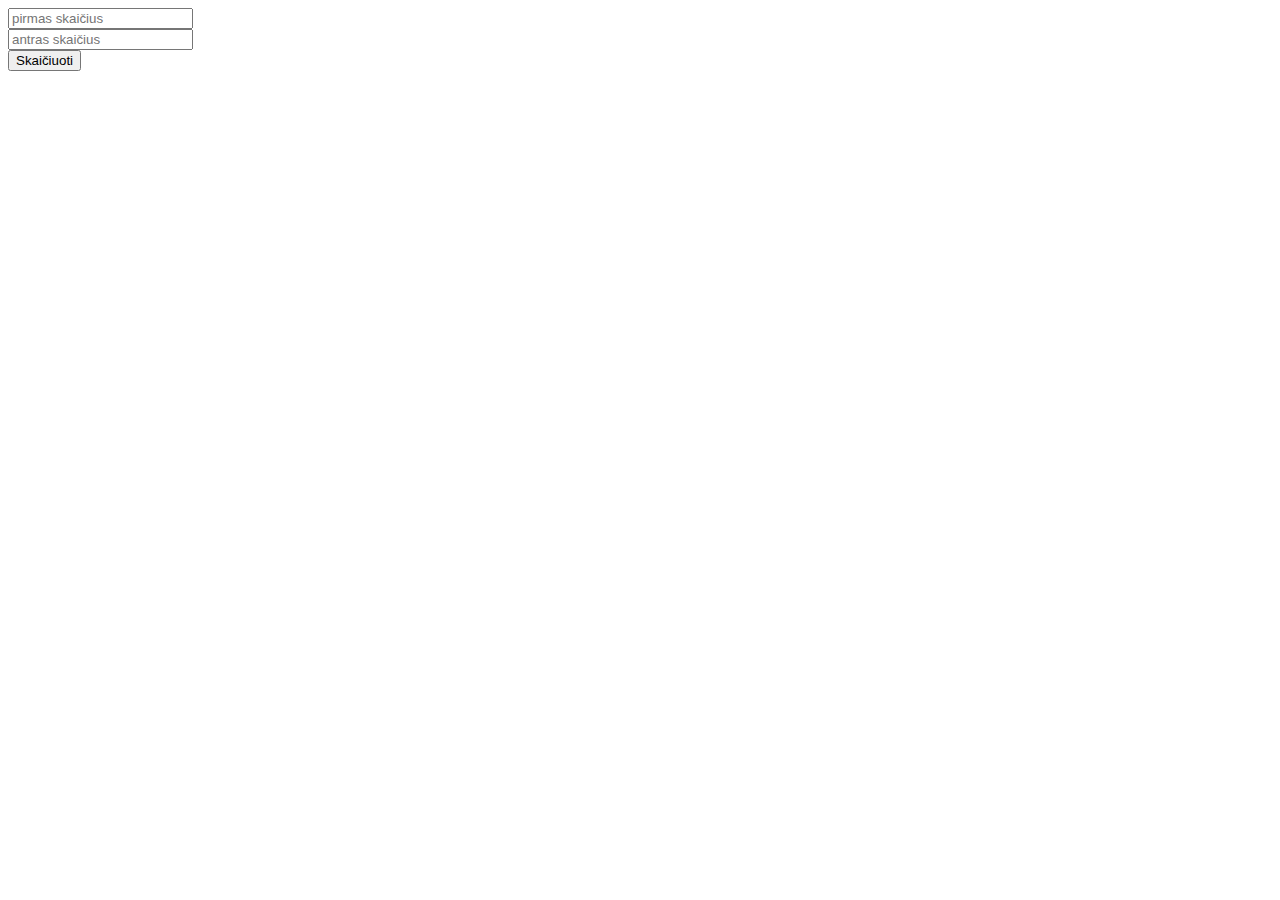
<file: Task 1/index.html>
<!DOCTYPE html>
<html lang="en">
  <head>
    <meta charset="UTF-8" />
    <title>Objects</title>
    <!-- Custom JS -->
    <script defer src="./script.js"></script>
  </head>
  <body>
    <input type="number" id="x" placeholder="pirmas skaičius"></input>
    </br>
    <input type="number" id="y" placeholder="antras skaičius"></input>
    </br>
    <button id="submit">Skaičiuoti</button>
    <div id="output"></div>
    <!-- HTML not needed -->
  </body>
</html>
</file>
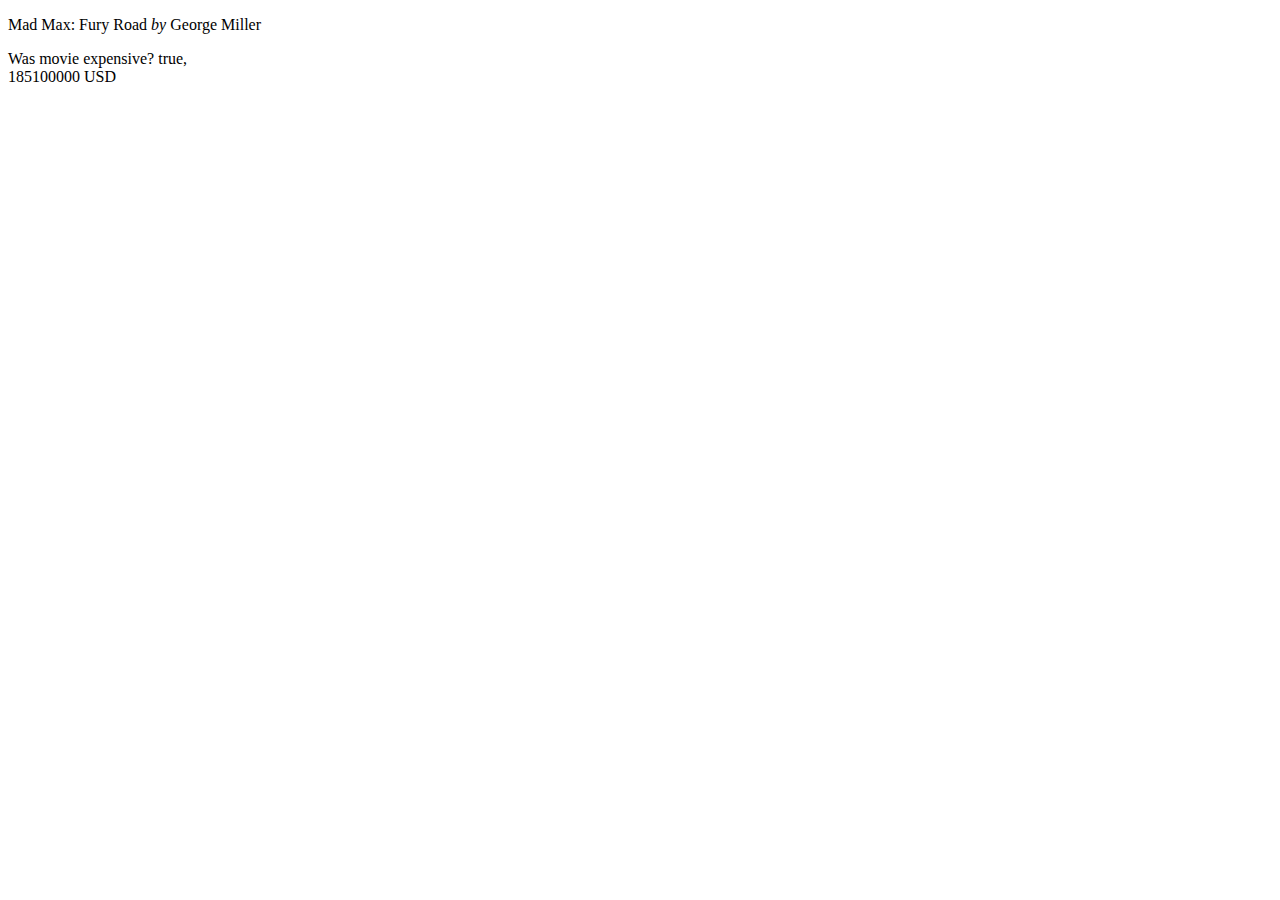
<file: Task 2/index.html>
<!DOCTYPE html>
<html lang="en">
  <head>
    <meta charset="UTF-8" />
    <title>Objects</title>
    <!-- Custom JS -->
    <script defer src="./script.js"></script>
  </head>
  <body>
    <p id="input"></p>
    <p id="output"></p>
  </body>
</html>
</file>
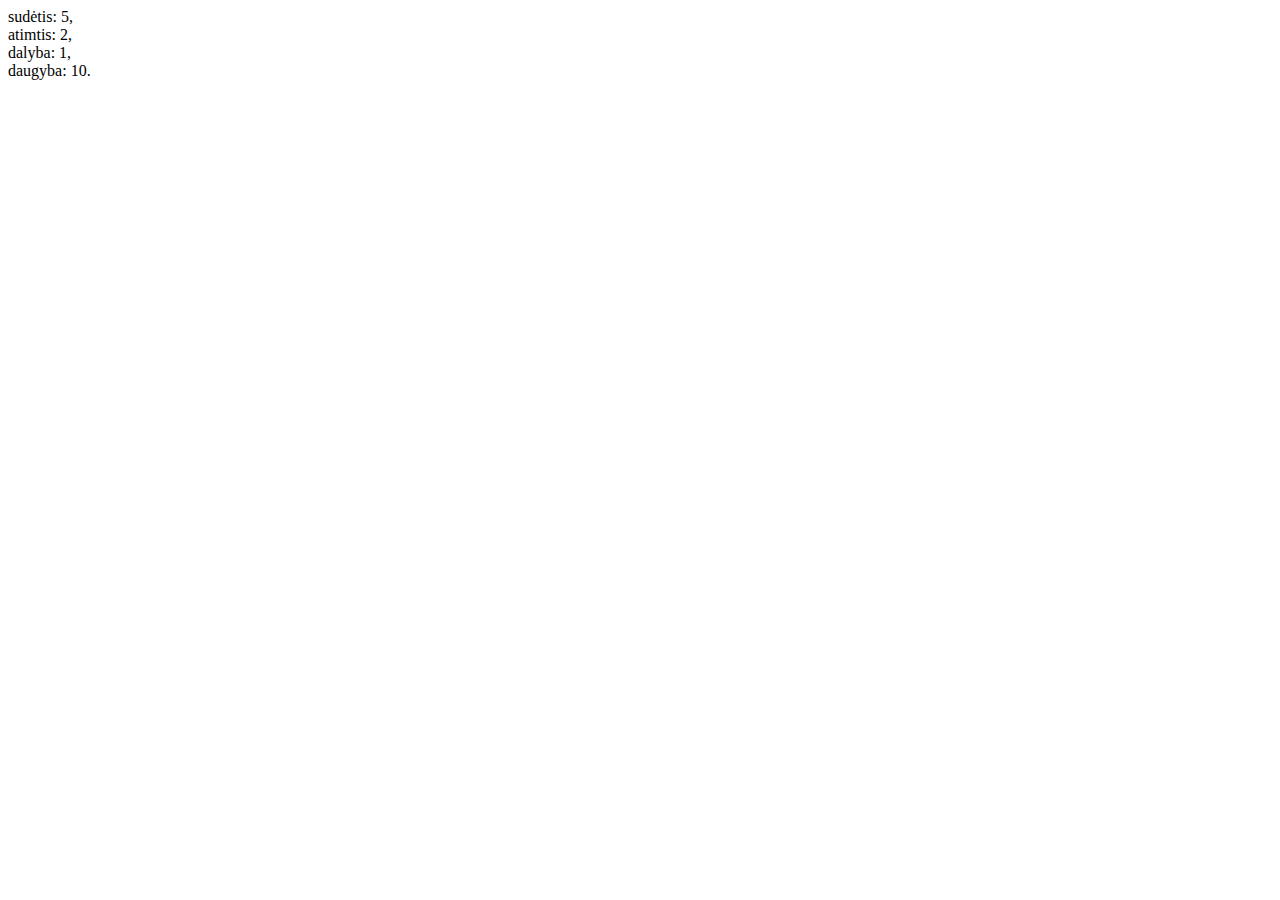
<file: Task 3/index.html>
<!DOCTYPE html>
<html lang="en">
  <head>
    <meta charset="UTF-8" />
    <title>Modules</title>
    <!-- Custom JS -->
    <script type="module" defer src="./script.js"></script>
  </head>
  <body>
    <div id="output"> </div>
  </body>
</html>
</file>
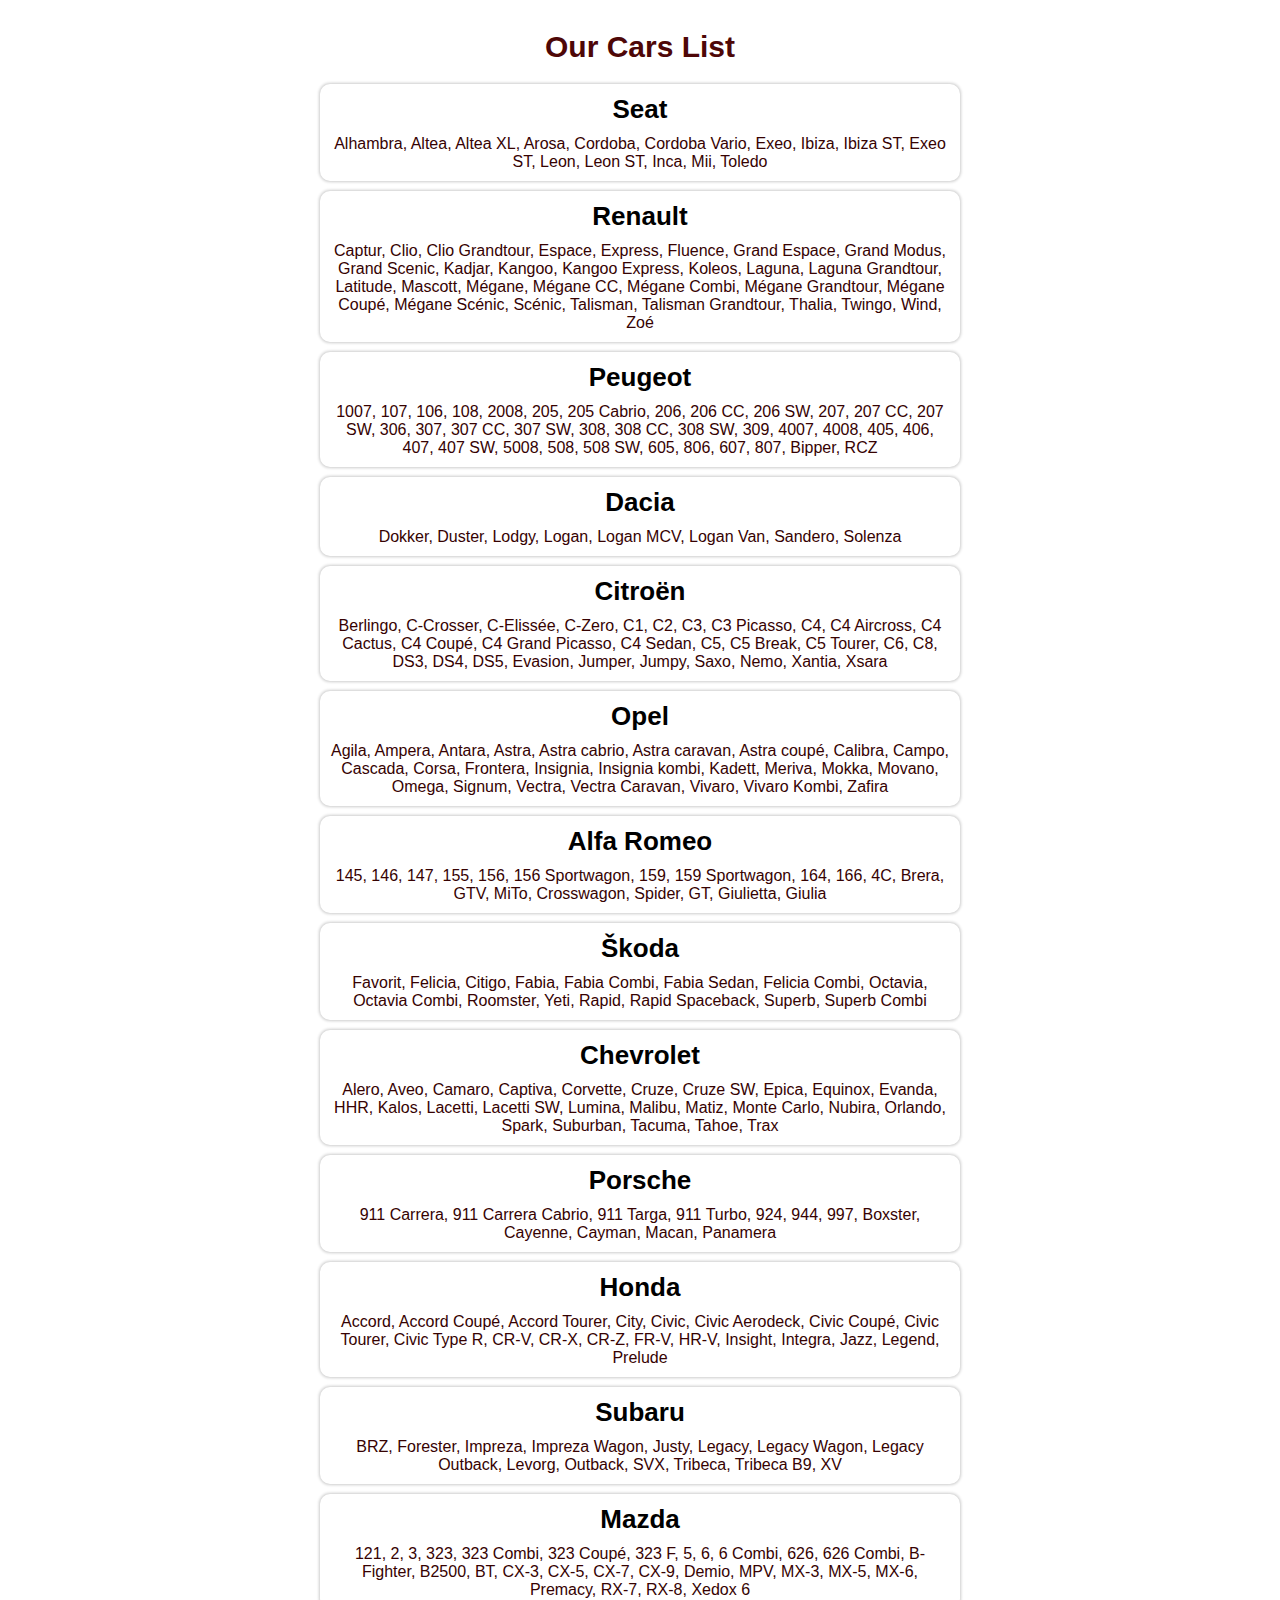
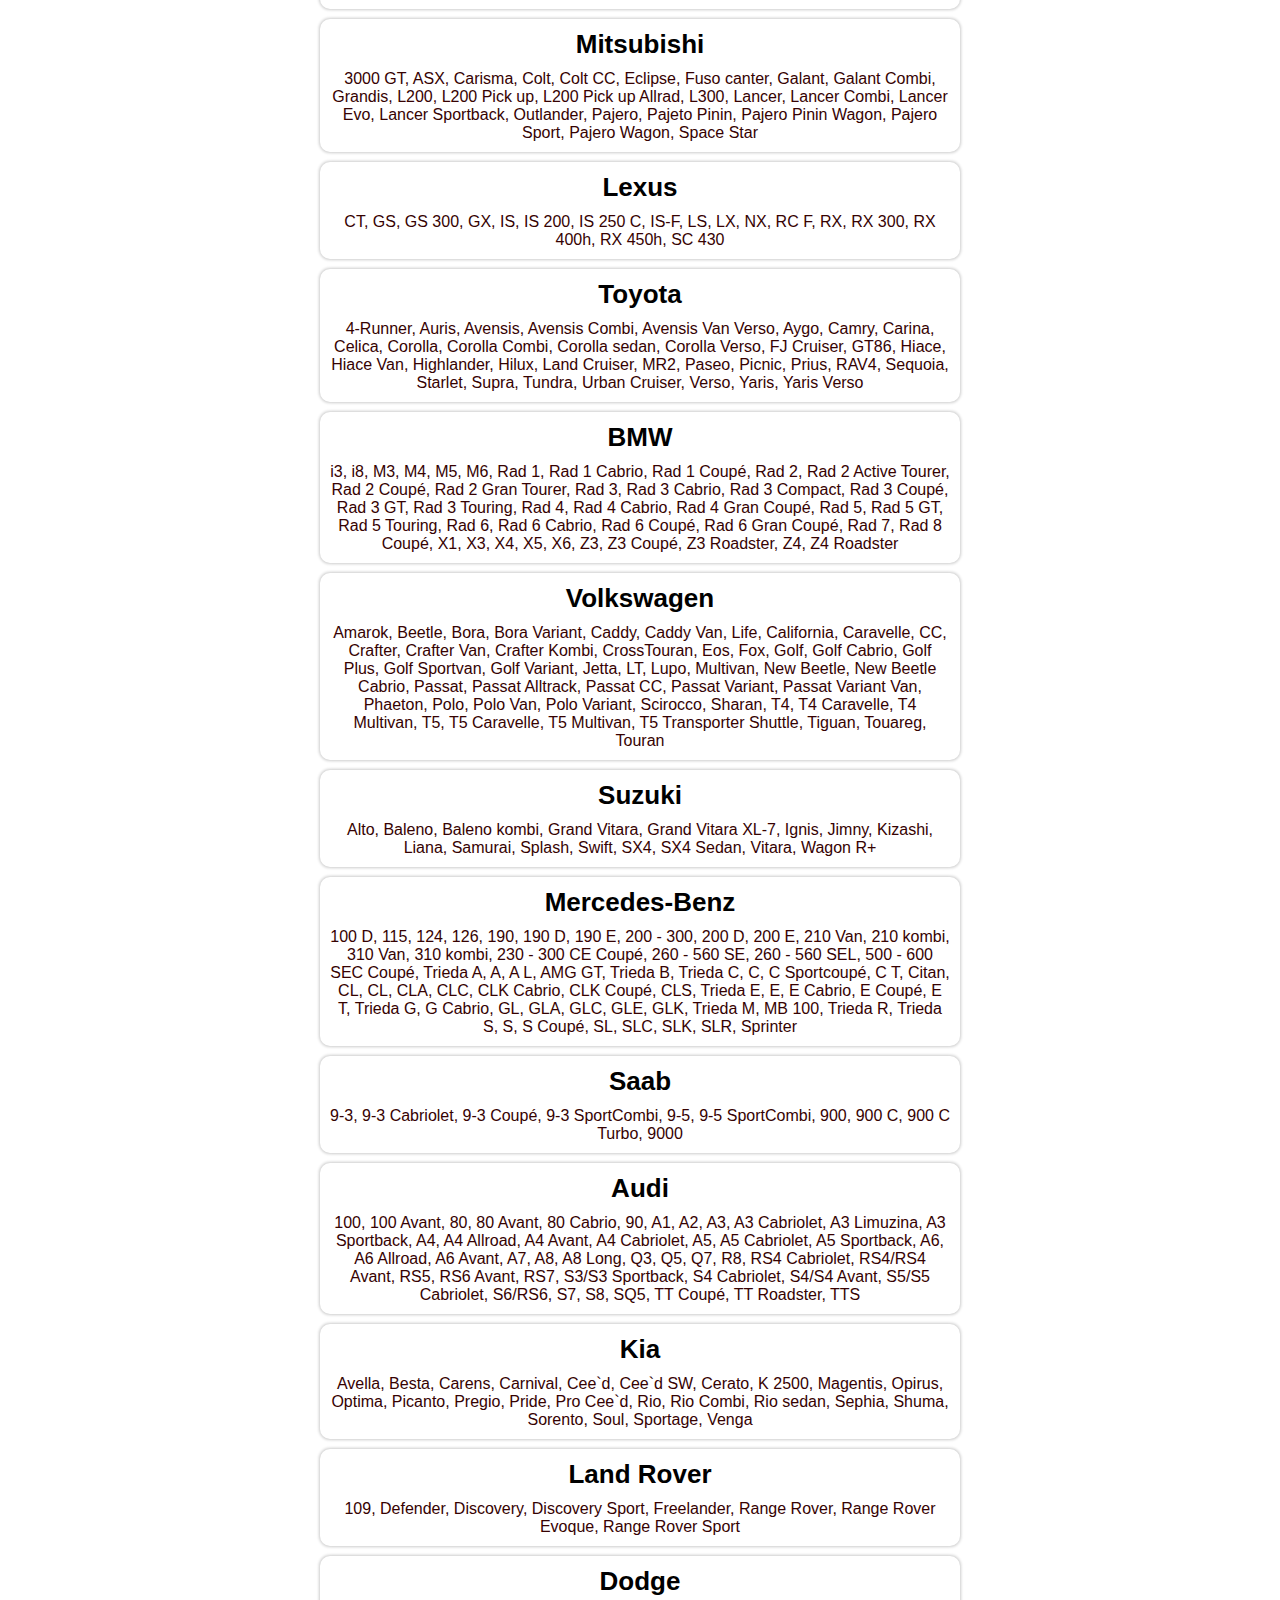
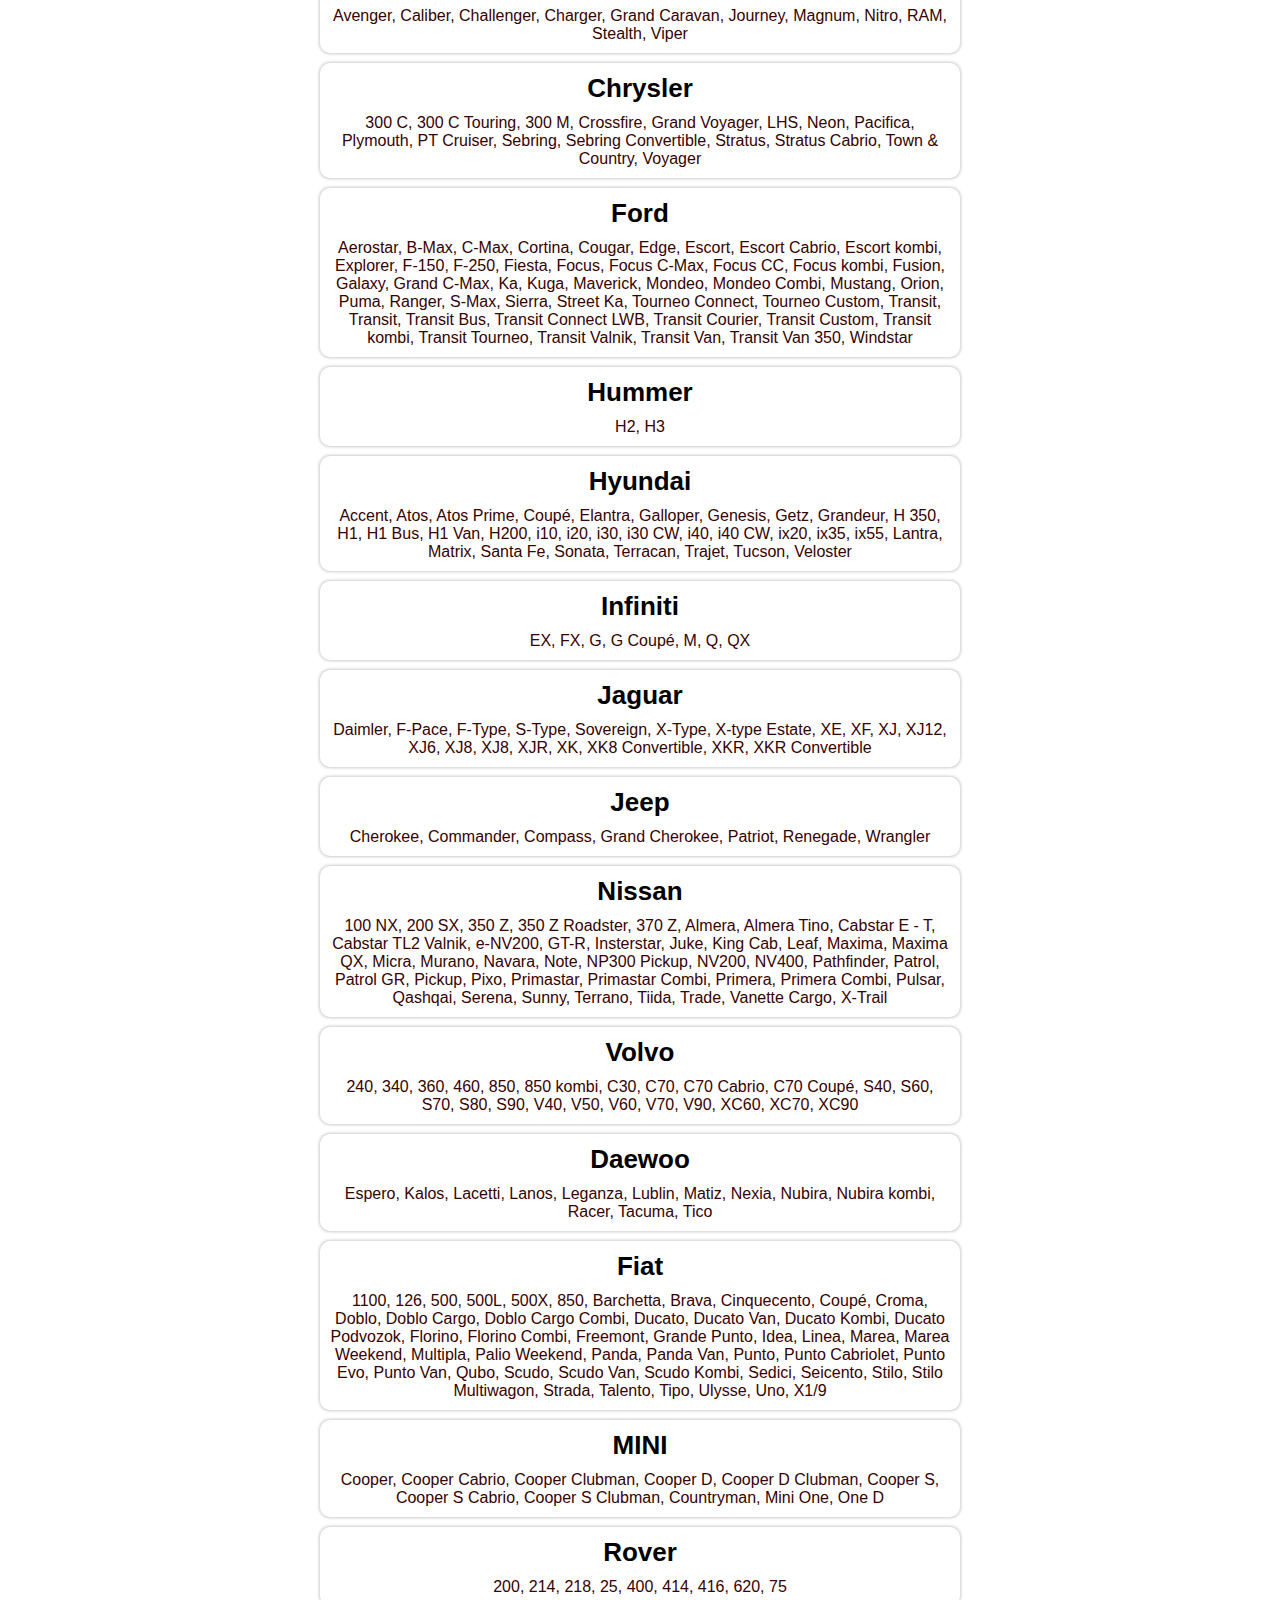
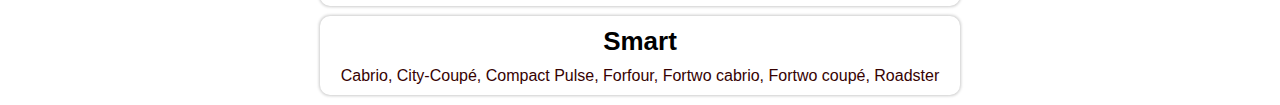
<file: Task 4/Index.html>
<!DOCTYPE html>
<html lang="en">
  <head>
    <meta charset="UTF-8" />
    <title>Cars list</title>
    <!-- Custom CSS -->
    <link rel="stylesheet" href="./style.css" />
    <!-- Custom JS -->
    <script defer src="./script.js"></script>
  </head>
  <body>
    <header>
      <!-- Header code-->
    </header>

    <main>
      <div class="wrapper">
        <div class="container">
          <h1>Our Cars List</h1>
          <div id="output">
            <!-- Results goes here -->
          </div>
        </div>
      </div>
    </main>

    <footer>
      <!-- Footer code -->
    </footer>
  </body>
</html>
</file>
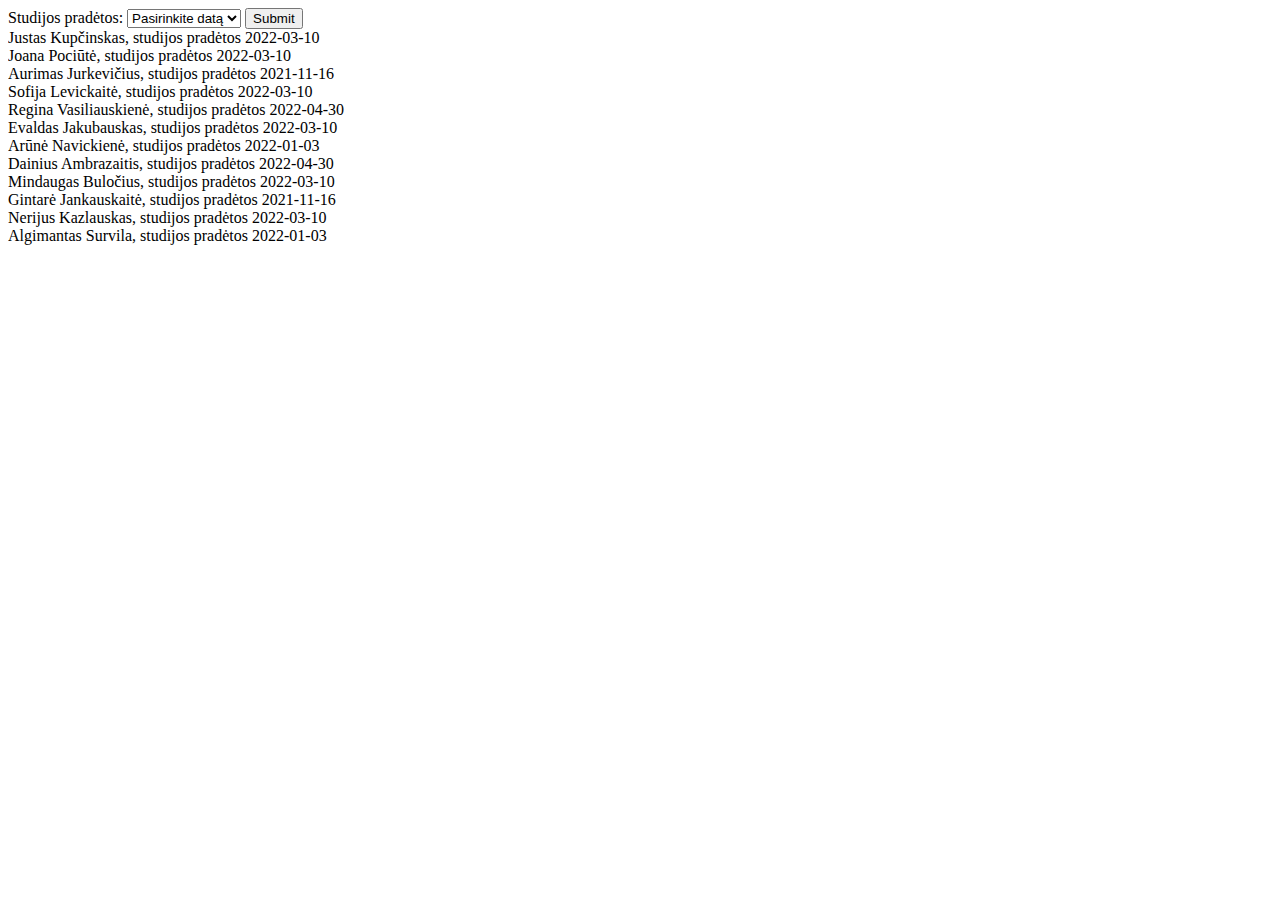
<file: Task 5/index.html>
<!DOCTYPE html>
<html lang="en">
<head>
    <meta charset="UTF-8">
    <meta http-equiv="X-UA-Compatible" content="IE=edge">
    <meta name="viewport" content="width=device-width, initial-scale=1.0">
    <title>Document</title>
</head>
<body>
    <div>
        Studijos pradėtos: 
        <select>
            <option value="">Pasirinkite datą</option>
            <option value="date1">2021-11-16</option>
            <option value="date2">2022-01-03</option>
            <option value="date3">2022-03-10</option>
            <option value="date4">2022-04-30</option>
        </select>
        <button id="submit">Submit</button>
    </div>

    <div class="data">

    </div>
</body>
<script src="./script.js"> </script>
</html>
</file>
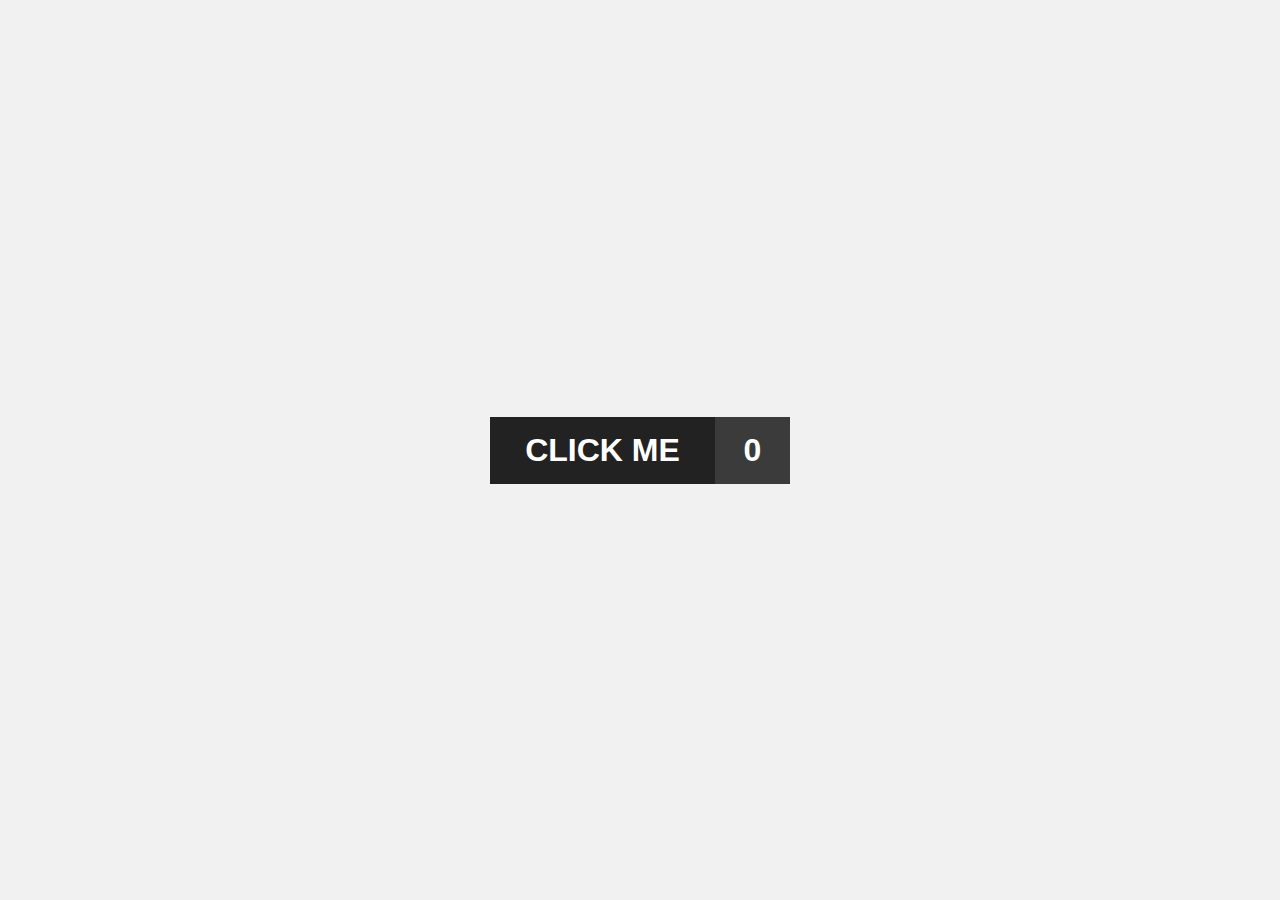
<file: Task 8/index.html>
<!DOCTYPE html>
<html lang="en">
  <head>
    <meta charset="UTF-8" />
    <title>Change button state</title>
    <!-- Custom CSS -->
    <link rel="stylesheet" href="./style.css" />
    <!-- Custom JS -->
    <script defer src="./script.js"></script>
  </head>
  <body>
    <header>
      <!-- Header code-->
    </header>

    <main>
      <div class="wrapper">
        <div class="btn">
          <div id="btn__element">CLICK ME</div>
          <div id="btn__state">0</div>
        </div>
      </div>
    </main>

    <footer>
      <!-- Footer code -->
    </footer>
  </body>
</html>
</file>
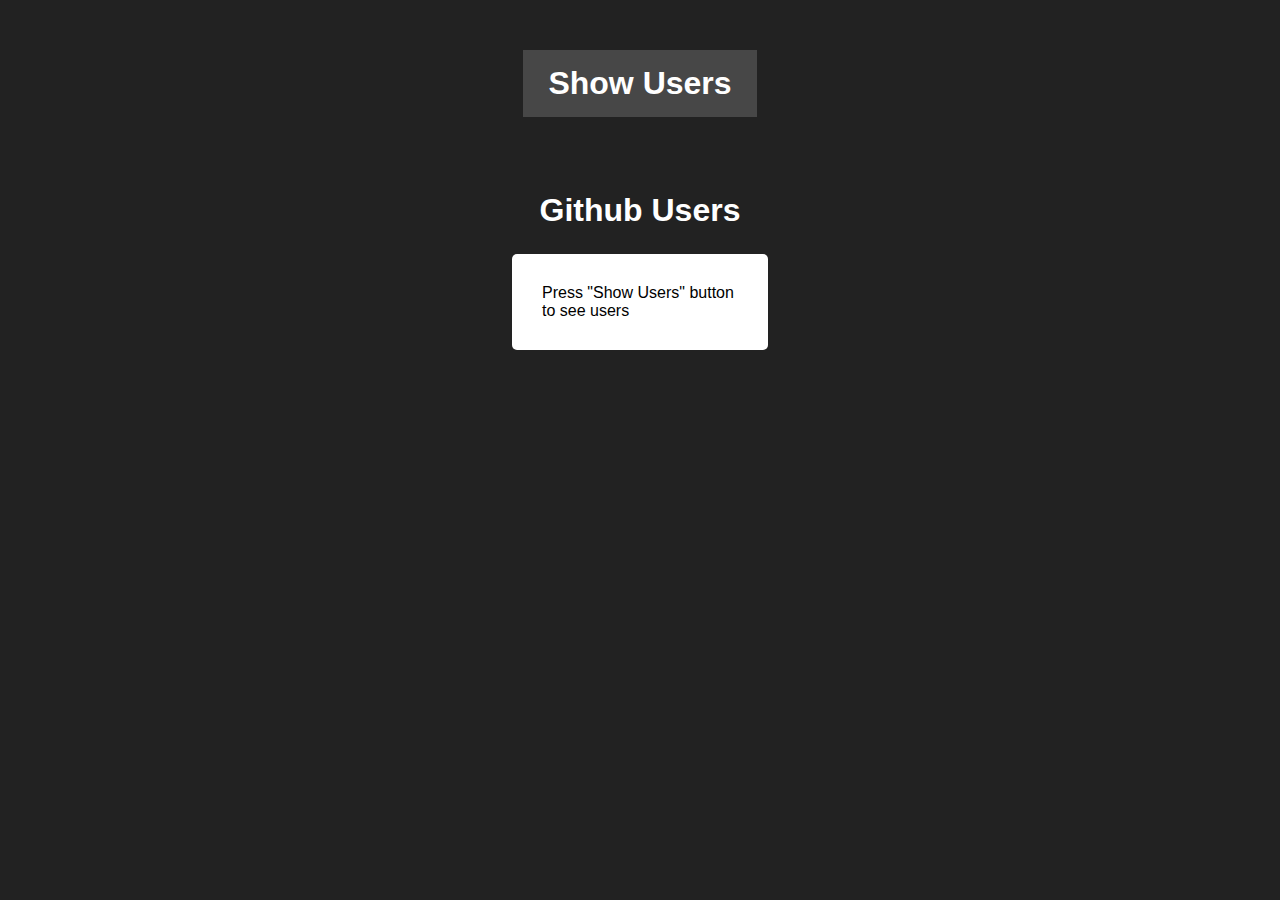
<file: Task 9/index.html>
<!DOCTYPE html>
<html lang="en">
  <head>
    <meta charset="UTF-8" />
    <title>Github users</title>
    <!-- Custom CSS -->
    <link rel="stylesheet" href="./style.css" />
    <!-- Custom JS -->
    <script defer src="./script.js"></script>
  </head>
  <body>
    <header>
 
    </header>

    <main>
      <div class="wrapper">
        <div class="btn-container">
          <button id="btn">Show Users</button>
        </div>
        <div class="output-container">
          <h1>Github Users</h1>
          <div id="output">
            <p id="message">Press "Show Users" button to see users</p>
          </div>
        </div>
      </div>
    </main>

    <footer>

    </footer>
  </body>
</html>
</file>
<file: Task 4/style.css>
/* Resets */
* {
  margin: 0;
  padding: 0;
  box-sizing: border-box;
  font-family: 'Trebuchet MS', 'Lucida Sans Unicode', 'Lucida Grande',
    'Lucida Sans', Arial, sans-serif;
}

/* Mobile first */
.wrapper {
  min-height: 100vh;
  min-width: calc(100vw - (100vw - 100%));
  display: flex;
  flex-direction: column;
  align-items: center;
}

.container {
  width: 100%;
  display: flex;
  flex-direction: column;
  align-items: center;
}

.container h1 {
  margin: auto;
  margin-block-end: 20px;
  margin-block-start: 30px;
  font-size: 30px;
  font-weight: bolder;
  color: rgb(78, 7, 7);
}

.card {
  display: flex;
  flex-direction: column;
  align-items: center;
  height: auto;
  width: 50%;
  background-color: rgb(255, 255, 255);
  border-radius: 10px;
  box-shadow: 0 0 3px 1px rgb(0 0 0 / 20%);
  margin: auto;
  margin_bottom: 20px;
  margin-block-end: 10px
 }

.car-brand {
  font-size: 26px;
  color: black;
  text-align: center;
  padding-top: 10px
}

.car-model {
  font-size: 16px;
  color: #360202;
  text-align: center;
  padding: 10px;
}
</file>
<file: Task 8/style.css>
/* Resets */
* {
    margin: 0;
    padding: 0;
    box-sizing: border-box;
    font-family: 'Trebuchet MS', 'Lucida Sans Unicode', 'Lucida Grande',
      'Lucida Sans', Arial, sans-serif;
  }
  
  /* Mobile first */
  .wrapper {
    min-height: 100vh;
    min-width: calc(100vw - (100vw - 100%));
    display: flex;
    justify-content: center;
    align-items: center;
    background-color: #f1f1f1;
  }
  
  .btn {
    width: 300px;
    display: flex;
    justify-content: center;
    flex-wrap: wrap;
  }
  #btn__element {
    width: 75%;
    padding: 15px 25px;
    background-color: #222;
    border: #222;
    color: #fff;
    font-weight: bold;
    font-size: 2em;
    text-align: center;
  }
  
  #btn__element:hover {
    cursor: pointer;
    background-color: rgb(59, 59, 59);
  }
  
  #btn__state {
    width: 25%;
    padding: 15px 25px;
    background-color: rgb(59, 59, 59);
    border: #222;
    color: #fff;
    font-weight: bold;
    font-size: 2em;
    text-align: center;
  }
</file>
<file: Task 9/style.css>
/* Resets */
* {
  margin: 0;
  padding: 0;
  box-sizing: border-box;
  font-family: 'Trebuchet MS', 'Lucida Sans Unicode', 'Lucida Grande',
    'Lucida Sans', Arial, sans-serif;
}

/* Mobile first */
.wrapper {
  min-height: 100vh;
  min-width: calc(100vw - (100vw - 100%));
  display: flex;
  flex-direction: column;
  align-items: center;
  background-color: #222;
}

.btn-container {
  width: 100%;
  display: flex;
  flex-direction: column;
  align-items: center;
}

.btn-container #btn {
  margin: 50px 0;
  padding: 15px 25px;
  background-color: #474747;
  border: #222;
  color: #fff;
  font-weight: bold;
  font-size: 2em;
  text-align: center;
}

.btn-container #btn:hover {
  cursor: pointer;
  opacity: 0.9;
}

.output-container {
  width: 100%;
  margin: 25px 0;
  display: flex;
  flex-direction: column;
  align-items: center;
}

.output-container h1 {
  color: #fff;
}

.output-container #output {
  width: 20%;
  margin-top: 25px;
  padding: 30px;
  border-radius: 5px;
  background-color: #fff;
  
}
</file>
